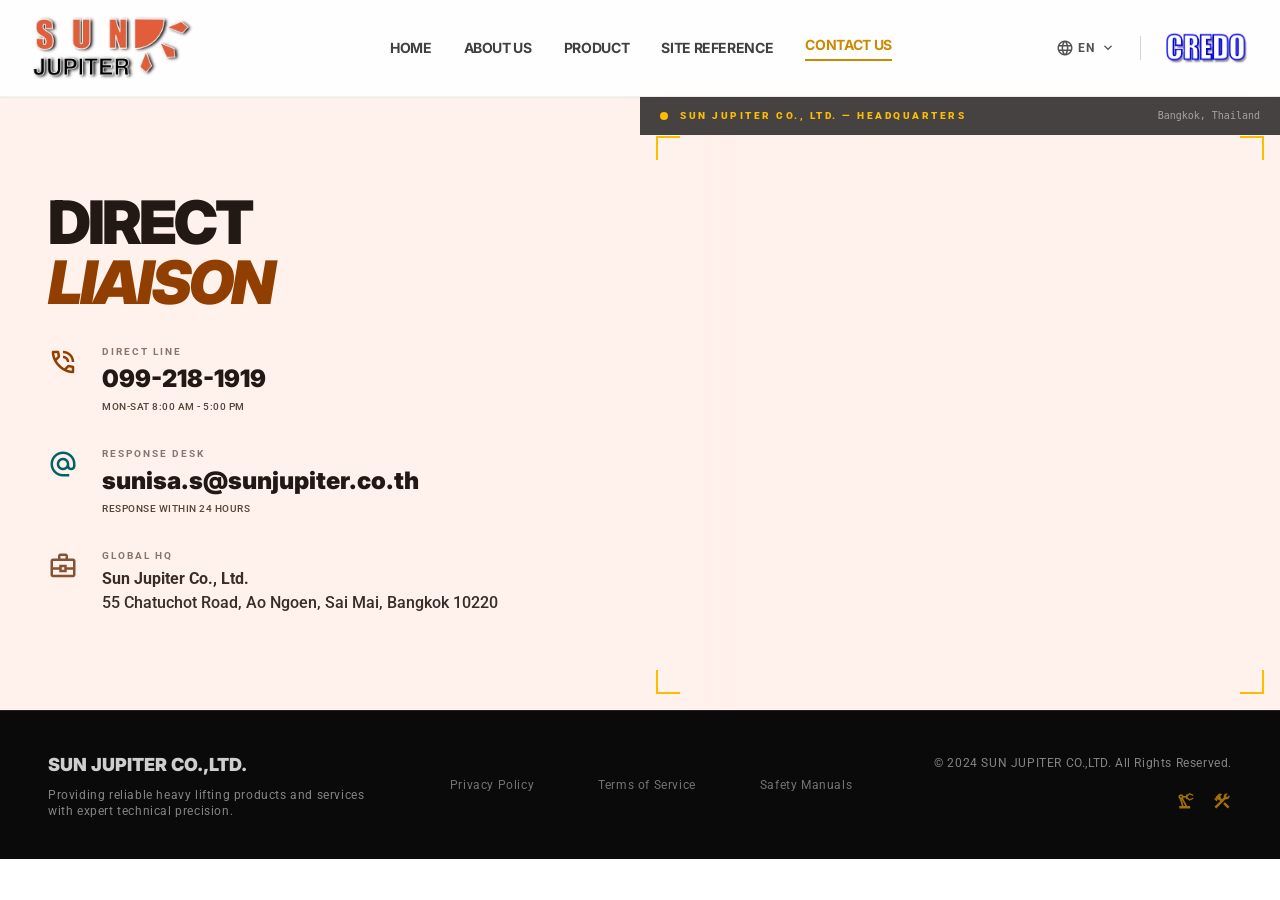
<file: contact.html>
﻿<!DOCTYPE html>

<html class="light" lang="en"><head>
  <title>บริษัท ซัน จูปิเตอร์ จำกัด | ติดต่อเรา</title>
  <link rel="icon" type="image/png" href="assets/favicon.png"/>
<link rel="preconnect" href="https://fonts.googleapis.com"/>
<link rel="preconnect" href="https://fonts.gstatic.com" crossorigin/>
<link href="https://fonts.googleapis.com/css2?family=Inter:wght@400;500;600;700;800;900&family=Roboto:wght@400;500;700&display=swap" rel="stylesheet" media="print" onload="this.media='all'"/>
<link href="https://fonts.googleapis.com/css2?family=Material+Symbols+Outlined:wght,FILL@100..700,0..1&display=swap" rel="stylesheet" media="print" onload="this.media='all'"/>
<meta charset="utf-8"/>
<meta content="width=device-width, initial-scale=1.0" name="viewport"/>
<style>html,body{background-color:#ffffff}nav{background:rgba(255,255,255,0.85);backdrop-filter:blur(12px);-webkit-backdrop-filter:blur(12px)}::-webkit-scrollbar-track,::-webkit-scrollbar{background:#ffffff}</style>
<link rel="stylesheet" href="assets/tailwind.css"/>

<style>
    /* ── SPA View Transition: smooth cross-fade ────────────────── */
    ::view-transition-old(root) {
        animation: sj-fade-out 120ms ease-out forwards;
    }
    ::view-transition-new(root) {
        animation: sj-fade-in 160ms ease-in forwards;
    }
    @keyframes sj-fade-out {
        from { opacity: 1; transform: translateY(0); }
        to   { opacity: 0; transform: translateY(-6px); }
    }
    @keyframes sj-fade-in {
        from { opacity: 0; transform: translateY(8px); }
        to   { opacity: 1; transform: translateY(0); }
    }

        .material-symbols-outlined {
            font-variation-settings: 'FILL' 0, 'wght' 400, 'GRAD' 0, 'opsz' 24;
        }
        body { 
            font-family: 'Roboto', sans-serif; 
        }
        h1, h2, h3, h4 { font-family: 'Inter', sans-serif; }
    </style>

<script id="spa-router">
if (!window.spaRouterLoaded) {
    window.spaRouterLoaded = true;
    window.spaCache = {};

    document.addEventListener('mouseover', (e) => {
        const link = e.target.closest('a');
        if (!link) return;
        const href = link.getAttribute('href');
        if (!href || href.startsWith('http') || href.startsWith('#') || href.startsWith('mailto:')) return;
        
        const cleanHref = href.split('?')[0].split('#')[0];
        if (!window.spaCache[cleanHref]) {
            window.spaCache[cleanHref] = fetch(href).then(r => r.text()).catch(() => null);
        }
    });
    
    window.navigateToSPA = async (url, useTransition = true) => {
        try {
            const cleanUrl = url.split('?')[0].split('#')[0];
            let text;
            if (window.spaCache && window.spaCache[cleanUrl]) {
                text = await window.spaCache[cleanUrl];
            } else {
                const response = await fetch(url);
                text = await response.text();
            }
            if (!text) { window.location.href = url; return; }
            
            const doc = new DOMParser().parseFromString(text, 'text/html');
            
            const performSwap = () => {
                // Extract all script text BEFORE DOM swap (replaceWith moves main out of doc)
                const scriptTexts = Array.from(doc.querySelectorAll('body script:not([src])')).map(s => s.textContent);

                const currentMain = document.querySelector('main');
                const newMain = doc.querySelector('main');
                if (currentMain && newMain) {
                    currentMain.replaceWith(newMain);
                } else {
                    window.location.href = url; return;
                }
                
                const currentNav = document.querySelector('nav');
                const newNav = doc.querySelector('nav');
                if (currentNav && newNav) {
                    currentNav.innerHTML = newNav.innerHTML;
                }
                
                document.title = doc.title;
                
                // Inject/replace out-of-main body elements from fetched doc (modals, overlays, etc.)
                // These are outside <main> so replaceWith(newMain) doesn't move them automatically
                Array.from(doc.body.children).forEach(el => {
                    const tag = el.tagName.toLowerCase();
                    if (tag === 'script' || tag === 'main' || tag === 'nav' || tag === 'noscript') return;
                    const existingEl = el.id ? document.getElementById(el.id) : null;
                    if (existingEl) {
                        existingEl.replaceWith(el);
                    } else {
                        document.body.appendChild(el);
                    }
                });

                // Re-execute scripts (using pre-extracted text to avoid missing in-main scripts)
                scriptTexts.forEach(text => {
                    const newScript = document.createElement('script');
                    newScript.textContent = text;
                    document.body.appendChild(newScript);
                });

                if (window.tailwind && typeof window.tailwind.refresh === 'function') {
                    window.tailwind.refresh();
                }
                setTimeout(() => {
                    document.querySelectorAll('[class*="animate-"]').forEach(el => {
                        const cls = [...el.classList].find(c => c.startsWith('animate-'));
                        if (cls) { el.classList.remove(cls); void el.offsetWidth; el.classList.add(cls); }
                    });
                }, 50);
                // Re-initialize tab UI after SPA swap (ensures brand tabs work without reload)
                setTimeout(() => {
                    const firstTabCard = document.querySelector('.tab-card');
                    if (firstTabCard && typeof switchTab === 'function') {
                        const tabId = firstTabCard.id.replace('tab-', '');
                        switchTab(tabId, false);
                    }
                }, 200);
                
                if (url.includes('#')) {
                    const hash = url.split('#')[1];
                    const target = document.getElementById(hash);
                    if (target) {
                        target.scrollIntoView({ behavior: 'auto', block: 'start' });
                        return;
                    }
                }
                window.scrollTo(0, 0);
                // Re-apply language after SPA swap
                if (window.applyTranslations) window.applyTranslations();
            };

            window.history.pushState({}, '', url);
            performSwap();
            
        } catch (e) {
            window.location.href = url; 
        }
    };
    
    document.addEventListener('click', (e) => {
        if (e.defaultPrevented) return;
        const link = e.target.closest('a');
        if (!link) return;
        const href = link.getAttribute('href');
        if (!href || href.startsWith('http') || href.startsWith('mailto:')) return;
        
        e.preventDefault();
        
        if (href.startsWith('#')) {
            const tgt = document.querySelector(href);
            if (tgt) {
                tgt.scrollIntoView({ behavior: 'smooth' });
                window.history.pushState({}, '', window.location.pathname + href);
            }
            return;
        }

        window.navigateToSPA(href, true);
    });
    
    window.addEventListener('popstate', () => {
        window.location.reload();
    });
}
</script>
<script src="assets/lang.js"></script>
  <meta name="description" content="Contact Sun Jupiter Co., Ltd. for inquiries about construction hoists, tower cranes, and concrete machinery. We are ready to help."/>
  <meta name="robots" content="index, follow"/>
  <link rel="canonical" href="https://claudesunjupite.github.io/contact.html"/>
</head>
<body class="bg-surface text-on-surface antialiased">
<a href="#main-content" class="sr-only focus:not-sr-only focus:fixed focus:top-4 focus:left-4 focus:z-[100] focus:bg-yellow-600 focus:text-white focus:px-4 focus:py-2 focus:font-bold focus:rounded">Skip to main content</a>
<!-- STANDARDIZED NAVBAR -->
<nav aria-label="Main navigation" class="fixed top-0 w-full z-50 bg-white/85 backdrop-blur-md shadow-sm border-b border-neutral-200/50 flex justify-between items-center px-8 py-4 max-w-none transition-all duration-300">
<a href="index.html" class="flex items-center transition-transform hover:scale-105 ml-6" onclick="if(window.navigateToSPA){event.preventDefault();window.navigateToSPA('index.html')}" aria-label="SUN JUPITER CO.,LTD. — Go to homepage">
<img loading="eager" alt="SUN JUPITER CO.,LTD. Logo" class="h-10 md:h-16 w-auto object-contain mobile-logo-sm" src="assets/sunjupiter-logo.webp"/>
</a>
<div class="hidden md:flex items-center space-x-8 font-headline font-bold tracking-tight text-sm uppercase">
<a class="text-neutral-700 hover:text-yellow-600 transition-colors transition-all duration-300" href="index.html">Home</a>
<a class="text-neutral-700 hover:text-yellow-600 transition-colors transition-all duration-300" href="about.html">About Us</a>
<a class="text-neutral-700 hover:text-yellow-600 transition-colors transition-all duration-300" href="product.html">Product</a>
<a class="text-neutral-700 hover:text-yellow-600 transition-colors transition-all duration-300" href="site-reference.html">Site Reference</a>
<a class="text-yellow-600 border-b-2 border-yellow-600 pb-1 transition-all duration-300" href="contact.html">Contact Us</a>
</div>
<div class="flex items-center gap-6">
<div class="mobile-center-abs relative group">
<button class="flex items-center gap-1 text-xs font-bold text-neutral-600 hover:text-yellow-600 uppercase tracking-widest transition-colors py-2" aria-label="Select language" aria-haspopup="true" aria-expanded="false">
<span class="material-symbols-outlined text-[18px]" aria-hidden="true">language</span>
EN
<span class="material-symbols-outlined text-[16px] transition-transform group-hover:rotate-180" aria-hidden="true">expand_more</span>
</button>
<div class="absolute right-0 top-full w-32 bg-white border border-neutral-100 shadow-xl rounded-md overflow-hidden opacity-0 invisible group-hover:opacity-100 group-hover:visible transition-all duration-200">
<a href="#" class="block px-4 py-3 text-xs text-neutral-700 hover:bg-neutral-50 hover:text-yellow-600 font-bold tracking-wider" data-lang="en" onclick="event.preventDefault();window.setLanguage('en')">
English
</a>
<a href="#" class="block px-4 py-3 text-xs text-neutral-700 hover:bg-neutral-50 hover:text-yellow-600 font-bold tracking-wider" data-lang="th" onclick="event.preventDefault();window.setLanguage('th')">
ภาษาไทย
</a>
</div>
</div>
<div class="h-6 w-px bg-neutral-300 hidden md:block"></div>
<img loading="eager" src="assets/credo.webp" alt="CREDO" class="hidden lg:block h-8 w-auto object-contain">
<button class="md:hidden flex flex-col items-center justify-center" id="hamburger-btn" aria-label="Open navigation menu" onclick="toggleNavOverlay(true)" style="gap:5px;width:38px;height:38px;border:2px solid #a3a3a3;border-radius:6px;background:transparent;cursor:pointer;flex-shrink:0;transition:border-color 0.2s" onmouseover="this.style.borderColor='#ca8a04'" onmouseout="this.style.borderColor='#a3a3a3'">
  <span style="display:block;width:16px;height:2px;background:#404040;border-radius:1px"></span>
  <span style="display:block;width:16px;height:2px;background:#404040;border-radius:1px"></span>
  <span style="display:block;width:16px;height:2px;background:#404040;border-radius:1px"></span>
</button>
</div>
</nav>
<div id="nav-overlay" style="display:none;opacity:0;transition:opacity 0.35s ease;position:fixed;inset:0;z-index:60;background:#0a0a0a;flex-direction:column;align-items:center;justify-content:center">
  <button onclick="toggleNavOverlay(false)" aria-label="Close menu" style="position:absolute;top:24px;right:32px;background:none;border:none;cursor:pointer;color:#fff;line-height:1;padding:8px">
    <span class="material-symbols-outlined" style="font-size:32px">close</span>
  </button>
  <div style="display:flex;flex-direction:column;align-items:flex-start;gap:28px;padding:48px 32px">
    <a href="index.html" onclick="navOverlayGo(event,'index.html')" style="font-size:clamp(28px,5vw,52px);font-weight:900;text-transform:uppercase;letter-spacing:-0.02em;color:#fff;text-decoration:none;transition:color 0.2s" onmouseover="this.style.color='#ca8a04'" onmouseout="this.style.color='#fff'">Home</a>
    <a href="about.html" onclick="navOverlayGo(event,'about.html')" style="font-size:clamp(28px,5vw,52px);font-weight:900;text-transform:uppercase;letter-spacing:-0.02em;color:#fff;text-decoration:none;transition:color 0.2s" onmouseover="this.style.color='#ca8a04'" onmouseout="this.style.color='#fff'">About Us</a>
    <a href="product.html" onclick="navOverlayGo(event,'product.html')" style="font-size:clamp(28px,5vw,52px);font-weight:900;text-transform:uppercase;letter-spacing:-0.02em;color:#fff;text-decoration:none;transition:color 0.2s" onmouseover="this.style.color='#ca8a04'" onmouseout="this.style.color='#fff'">Product</a>
    <a href="site-reference.html" onclick="navOverlayGo(event,'site-reference.html')" style="font-size:clamp(28px,5vw,52px);font-weight:900;text-transform:uppercase;letter-spacing:-0.02em;color:#fff;text-decoration:none;transition:color 0.2s" onmouseover="this.style.color='#ca8a04'" onmouseout="this.style.color='#fff'">Site Reference</a>
    <span style="font-size:clamp(28px,5vw,52px);font-weight:900;text-transform:uppercase;letter-spacing:-0.02em;color:#ca8a04">Contact Us</span>
  </div>
</div>
<main id="main-content" class="pt-24">
<!-- Hero Section: Kinetic Tension -->
<section class="relative min-h-[614px] flex items-center px-12 overflow-hidden bg-surface-container-low">
<div class="absolute right-0 top-0 w-1/2 h-full z-0 opacity-10 md:opacity-100 overflow-hidden">
  <!-- Premium map frame -->
  <div class="relative w-full h-full">
    <!-- Gradient overlay on left edge to blend with hero text -->
    <div class="absolute inset-y-0 left-0 w-24 bg-gradient-to-r from-surface-container-low to-transparent z-10 pointer-events-none"></div>
    <!-- Top decorative bar -->
    <div class="absolute top-0 left-0 right-0 z-10 bg-neutral-900/80 backdrop-blur-sm px-5 py-3 flex items-center gap-3">
      <span class="w-2 h-2 rounded-full bg-[#fabd00] animate-pulse"></span>
      <span class="text-[10px] font-black uppercase tracking-[0.25em] text-[#fabd00]">SUN JUPITER CO., LTD. — HEADQUARTERS</span>
      <span class="ml-auto text-[10px] text-neutral-400 font-mono">Bangkok, Thailand</span>
    </div>
    <!-- Corner brackets -->
    <div class="absolute top-10 left-4 w-6 h-6 border-t-2 border-l-2 border-[#fabd00] z-10"></div>
    <div class="absolute top-10 right-4 w-6 h-6 border-t-2 border-r-2 border-[#fabd00] z-10"></div>
    <div class="absolute bottom-4 left-4 w-6 h-6 border-b-2 border-l-2 border-[#fabd00] z-10"></div>
    <div class="absolute bottom-4 right-4 w-6 h-6 border-b-2 border-r-2 border-[#fabd00] z-10"></div>
    <!-- The Map -->
    <iframe
      src="https://www.google.com/maps?cid=1570725531252065377&output=embed"
      class="w-full h-full border-0"
      allowfullscreen=""
      referrerpolicy="no-referrer-when-downgrade"
      title="Sun Jupiter Co.,Ltd. Location">
    </iframe>
  </div>
</div>
<div class="relative z-10 max-w-4xl">
<h1 class="font-headline font-black text-4xl md:text-6xl tracking-tighter text-on-surface leading-none mb-6">
                    DIRECT<br/><span class="text-primary italic">LIAISON</span>
</h1>
<div class="mt-12 space-y-8">
<div class="flex gap-6 items-start">
<span class="material-symbols-outlined material-fill text-primary text-3xl">phone_in_talk</span>
<div>
<p class="text-[10px] font-bold uppercase tracking-[0.2em] text-on-surface-variant mb-1 opacity-70">Direct Line</p>
<p class="text-2xl font-headline font-black mb-1">099-218-1919</p>
<p class="text-[10px] text-on-surface-variant font-medium uppercase tracking-wider">Mon-Sat 8:00 AM - 5:00 PM</p>
</div>
</div>
<div class="flex gap-6 items-start">
<span class="material-symbols-outlined material-fill text-tertiary text-3xl">alternate_email</span>
<div>
<p class="text-[10px] font-bold uppercase tracking-[0.2em] text-on-surface-variant mb-1 opacity-70">Response Desk</p>
<p class="text-2xl font-headline font-black mb-1">sunisa.s@sunjupiter.co.th</p>
<p class="text-[10px] text-on-surface-variant font-medium uppercase tracking-wider">Response within 24 hours</p>
</div>
</div>
<div class="flex gap-6 items-start">
<span class="material-symbols-outlined material-fill text-secondary text-3xl">business_center</span>
<div>
<p class="text-[10px] font-bold uppercase tracking-[0.2em] text-on-surface-variant mb-1 opacity-70">Global HQ</p>
<p class="text-base font-body font-medium leading-relaxed opacity-90">
    <strong>Sun Jupiter Co., Ltd.</strong><br/>
    55 Chatuchot Road, Ao Ngoen, Sai Mai, Bangkok 10220
</p>
</div>
</div>
</div>
</div>
</section>

</main>
<!-- Footer -->
<footer class="bg-neutral-950 dark:bg-black w-full border-t border-neutral-800 flex flex-col md:flex-row justify-between items-center px-12 py-10">
<div class="mb-8 md:mb-0 opacity-80 hover:opacity-100 transition-all duration-300">
<span class="text-lg font-black text-white uppercase font-headline">SUN JUPITER CO.,LTD.</span>
<p class="font-['Work_Sans'] text-xs tracking-wider text-neutral-400 mt-2 max-w-xs">Providing reliable heavy lifting products and services with expert technical precision.</p>
</div>
<div class="flex flex-wrap justify-center gap-12 md:gap-16 mb-8 md:mb-0 font-['Work_Sans'] text-xs tracking-wider text-neutral-400">
<a class="text-neutral-500 hover:text-white transition-colors hover:underline decoration-yellow-500" href="#">Privacy Policy</a>
<a class="text-neutral-500 hover:text-white transition-colors hover:underline decoration-yellow-500" href="#">Terms of Service</a>
<a class="text-neutral-500 hover:text-white transition-colors hover:underline decoration-yellow-500" href="#">Safety Manuals</a>
</div>
<div class="text-center md:text-right opacity-80 hover:opacity-100 transition-all duration-300">
<p class="font-['Work_Sans'] text-xs tracking-wider text-neutral-400">© 2024 SUN JUPITER CO.,LTD. All Rights Reserved.</p>
<div class="flex justify-center md:justify-end gap-4 mt-4">
<span class="material-symbols-outlined text-yellow-600 text-xl">precision_manufacturing</span>
<span class="material-symbols-outlined text-yellow-600 text-xl">construction</span>
</div>
</div>
</footer>
<script>
function toggleNavOverlay(open) {
  const overlay = document.getElementById('nav-overlay');
  if (!overlay) return;
  if (open) {
    overlay.style.display = 'flex';
    document.body.style.overflow = 'hidden';
    setTimeout(function() { overlay.style.opacity = '1'; }, 10);
  } else {
    overlay.style.opacity = '0';
    document.body.style.overflow = '';
    setTimeout(function() { overlay.style.display = 'none'; }, 350);
  }
}
function navOverlayGo(e, url) {
  e.preventDefault();
  toggleNavOverlay(false);
  setTimeout(function() {
    window.navigateToSPA ? window.navigateToSPA(url, true) : (window.location.href = url);
  }, 370);
}
</script>
</body></html>




                                                                                                                                                                            
</file>
